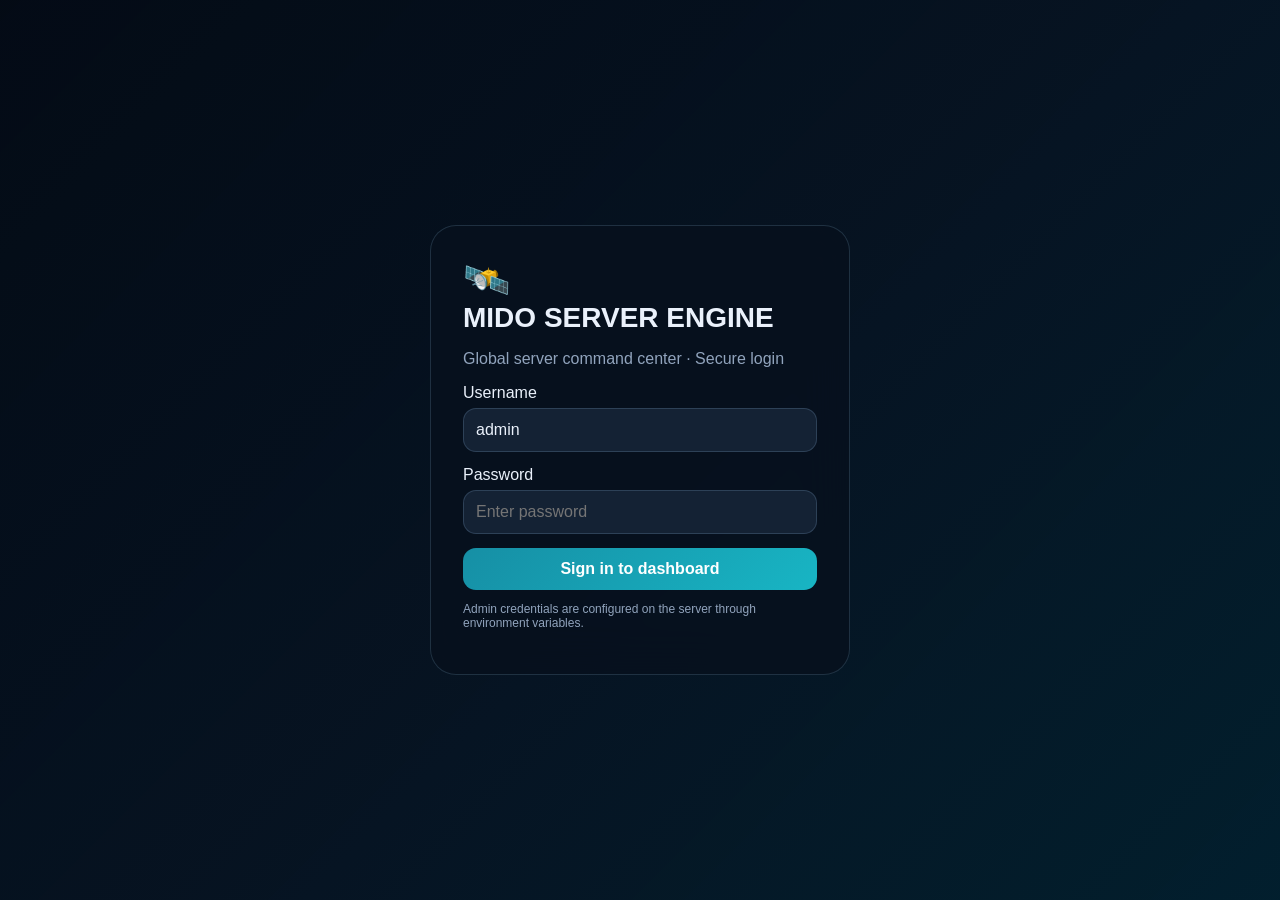
<file: static/index.html>
<!doctype html>
<html lang="en"><head><meta charset="utf-8"><meta name="viewport" content="width=device-width,initial-scale=1"><title>MIDO SERVER ENGINE</title>
<style>
:root{--ink:#17233a;--muted:#65738a;--blue:#5c8df5;--pink:#e18dc2;--glass:rgba(255,255,255,.62);--stroke:rgba(255,255,255,.7);--shadow:0 18px 45px rgba(57,70,120,.13);}
*{box-sizing:border-box}body{margin:0;color:var(--ink);font-family:Inter,Segoe UI,Arial,sans-serif;background:#d7dff4 url('https://images.unsplash.com/photo-1518770660439-4636190af475?auto=format&fit=crop&w=2000&q=85') center/cover fixed;min-height:100vh}body:before{content:'';position:fixed;inset:0;background:linear-gradient(135deg,rgba(255,214,192,.83),rgba(179,196,255,.84),rgba(255,222,236,.72));z-index:-1}.glass{background:var(--glass);border:1px solid var(--stroke);backdrop-filter:blur(24px);box-shadow:var(--shadow);border-radius:24px}.login{min-height:100vh;display:grid;place-items:center;padding:22px}.login-card{width:min(420px,96vw);padding:32px;background:rgba(255,255,255,.73);border:1px solid white;border-radius:26px;backdrop-filter:blur(24px)}.login-card h1{margin:0 0 5px;font-size:28px}.login-card p{color:var(--muted)}input,select,button{font:inherit;border-radius:13px;border:1px solid rgba(110,130,170,.25);padding:12px;background:rgba(255,255,255,.78);color:var(--ink)}input,select{width:100%;margin:6px 0 14px}button{cursor:pointer;transition:.2s;background:linear-gradient(135deg,rgba(112,145,255,.22),rgba(229,157,213,.24));font-weight:650}button:hover{transform:translateY(-2px);box-shadow:0 8px 18px rgba(80,110,180,.15)}.primary{background:linear-gradient(135deg,#7699ff,#9d8ee7);color:white;border:none}.layout{display:none;max-width:1560px;margin:auto;padding:20px;gap:18px}.sidebar{width:88px;padding:14px 10px;display:flex;flex-direction:column;align-items:center;gap:12px;position:sticky;top:18px;height:calc(100vh - 36px)}.brand{font-weight:900;font-size:12px;letter-spacing:1px;margin:4px 0 16px}.navbtn{width:62px;height:58px;border-radius:18px;font-size:21px;display:grid;place-items:center;padding:0}.navbtn.active{background:linear-gradient(140deg,#7b8eff,#aa89e5);color:#fff}.main{flex:1;min-width:0}.topbar{display:flex;gap:12px;align-items:center;padding:10px 4px 18px}.search{flex:1;max-width:520px;margin:0}.top-actions{display:flex;gap:10px}.iconbtn{width:48px;height:48px;border-radius:50%;font-size:20px}.heading{padding:4px 8px 14px}.heading h1{font-size:clamp(24px,3vw,34px);margin:0 0 4px}.heading p{color:var(--muted);margin:0}.grid{display:grid;grid-template-columns:1.5fr .9fr .9fr;gap:14px}.panel{padding:16px;min-width:0}.panel h3{margin:0 0 12px;font-size:16px}.panel small,.muted{color:var(--muted)}.chartpanel{grid-column:span 1}.chartpanel.wide{grid-column:span 2}.canvas{width:100%;height:200px;display:block}.metric{font-size:28px;font-weight:800}.gauge{height:10px;background:rgba(120,140,190,.18);border-radius:20px;overflow:hidden;margin:10px 0}.gauge span{height:100%;display:block;background:linear-gradient(90deg,#72a9fb,#eaa1d2);border-radius:20px}.metric-row{display:flex;justify-content:space-between;margin:10px 0;font-size:13px}.servers{max-height:300px;overflow:auto}.server-row{display:grid;grid-template-columns:12px 1.2fr .9fr .6fr;align-items:center;gap:8px;padding:10px 4px;border-bottom:1px solid rgba(100,120,160,.14);font-size:12px}.dot{width:10px;height:10px;border-radius:50%;background:#7ec89c}.dot.offline{background:#ed8a99}.dot.maintenance{background:#e9b970}.dot.unknown{background:#aaa}.logs{max-height:260px;overflow:auto;font-size:12px}.logrow{padding:7px 0;border-bottom:1px solid rgba(100,120,160,.12)}.heatmap{display:grid;grid-template-columns:repeat(12,1fr);gap:3px;margin-top:12px}.heat{height:13px;border-radius:3px;background:rgba(92,141,245,.18)}.heat:nth-child(5n){background:rgba(225,141,194,.45)}.heat:nth-child(7n){background:rgba(88,171,185,.4)}.actiongrid{display:grid;grid-template-columns:repeat(4,1fr);gap:12px;margin:14px 0}.action{min-height:118px;padding:14px;display:flex;flex-direction:column;justify-content:center;align-items:center;text-align:center;gap:8px;color:#1d2941;overflow:hidden;position:relative;background-size:cover;background-position:center}.action:before{content:'';position:absolute;inset:0;background:linear-gradient(135deg,rgba(255,255,255,.78),rgba(255,255,255,.55));z-index:0}.action>*{position:relative;z-index:1}.action .ico{font-size:24px}.action span{font-weight:700}.action small{font-size:11px;color:#5f6d83}.action.a1{background-image:url('https://images.unsplash.com/photo-1518770660439-4636190af475?auto=format&fit=crop&w=500&q=75')}.action.a2{background-image:url('https://images.unsplash.com/photo-1558494949-ef010cbdcc31?auto=format&fit=crop&w=500&q=75')}.action.a3{background-image:url('https://images.unsplash.com/photo-1550745165-9bc0b252726f?auto=format&fit=crop&w=500&q=75')}.action.a4{background-image:url('https://images.unsplash.com/photo-1519389950473-47ba0277781c?auto=format&fit=crop&w=500&q=75')}.action.a5{background-image:url('https://images.unsplash.com/photo-1558494949-ef010cbdcc31?auto=format&fit=crop&w=500&q=75')}.action.a6{background-image:url('https://images.unsplash.com/photo-1550751827-4bd374c3f58b?auto=format&fit=crop&w=500&q=75')}.action.a7{background-image:url('https://images.unsplash.com/photo-1516321318423-f06f85e504b3?auto=format&fit=crop&w=500&q=75')}.action.a8{background-image:url('https://images.unsplash.com/photo-1518770660439-4636190af475?auto=format&fit=crop&w=500&q=75')}.page{display:none}.page.active{display:block}.toolbar{display:flex;flex-wrap:wrap;gap:10px;margin:10px 0}.tablewrap{overflow:auto}.table{width:100%;border-collapse:collapse;font-size:13px}.table td,.table th{text-align:left;padding:12px;border-bottom:1px solid rgba(90,120,160,.15)}.tag{border-radius:99px;padding:4px 8px;background:rgba(120,160,245,.18);font-size:11px}.danger{color:#b5425b}.notice{padding:12px;margin:8px 0;border-radius:14px;background:rgba(255,255,255,.6)}.notice.warning{border-left:4px solid #dfa952}.notice.critical{border-left:4px solid #de7287}.notice.info{border-left:4px solid #72a9fb}.toast{position:fixed;bottom:20px;right:20px;padding:14px 20px;background:#263451;color:white;border-radius:14px;display:none;z-index:9}.two{display:grid;grid-template-columns:1fr 1fr;gap:14px}.formgrid{display:grid;grid-template-columns:repeat(2,1fr);gap:12px}.plugin{display:flex;justify-content:space-between;gap:12px;align-items:center;padding:12px 0;border-bottom:1px solid rgba(90,120,160,.15)}.role{font-size:11px;text-transform:uppercase;letter-spacing:.5px}.headerbuttons{display:flex;gap:8px;flex-wrap:wrap}.mobilelabel{display:none}
@media(max-width:1100px){.grid{grid-template-columns:1fr 1fr}.chartpanel.wide{grid-column:span 2}.actiongrid{grid-template-columns:repeat(2,1fr)}}@media(max-width:650px){.layout{padding:8px;gap:8px}.sidebar{width:58px;padding:8px 4px;height:calc(100vh - 16px);top:8px}.navbtn{width:46px;height:48px;font-size:18px}.brand{font-size:9px}.grid{grid-template-columns:1fr}.chartpanel.wide,.chartpanel{grid-column:span 1}.topbar{padding-bottom:8px}.search{max-width:none}.heading{padding-top:0}.actiongrid{grid-template-columns:repeat(2,1fr)}.two,.formgrid{grid-template-columns:1fr}.panel{padding:13px}.server-row{grid-template-columns:12px 1fr .7fr}.server-row .region{display:none}}

/* MIDO ARENA dark esports skin */
:root{--ink:#eaf1fb;--muted:#91a4bd;--glass:rgba(17,27,43,.76);--stroke:rgba(130,160,194,.18);--shadow:0 20px 50px rgba(0,0,0,.28);--blue:#28b8c6}
body{background:#08111e url('https://images.unsplash.com/photo-1519681393784-d120267933ba?auto=format&fit=crop&w=2000&q=85') center/cover fixed;color:var(--ink)}
body:before{background:linear-gradient(135deg,rgba(3,10,20,.84),rgba(6,20,35,.74),rgba(0,39,54,.66))}
.glass{background:var(--glass);border-color:var(--stroke);box-shadow:0 18px 46px rgba(0,0,0,.3)}
.login-card{background:rgba(8,17,30,.86);border-color:rgba(130,180,210,.2);color:var(--ink)}
input,select,button{background:rgba(23,37,56,.9);color:var(--ink);border-color:rgba(120,155,190,.25)}
.primary,.navbtn.active{background:linear-gradient(135deg,#168fa5,#18b5c4);color:#fff}
.navbtn{color:#a8b8cc}.navbtn:hover{background:rgba(31,180,193,.18)}
.action:before{background:linear-gradient(145deg,rgba(8,17,30,.5),rgba(10,20,35,.82))}.action{color:#f2f8ff;border:1px solid rgba(120,160,190,.18)}.action small{color:#a8bfd8}
.server-row,.table td,.table th,.logrow,.plugin{border-color:rgba(125,160,190,.16)}.tag{background:rgba(32,172,190,.15);color:#b5f0f2}.notice{background:rgba(14,28,43,.78);color:var(--ink)}.toast{background:#11283c;border:1px solid rgba(50,190,200,.35)}
.arena-hero{min-height:200px;border-radius:22px;padding:22px;display:flex;flex-direction:column;justify-content:flex-end;background-size:cover;background-position:center;position:relative;overflow:hidden;border:1px solid rgba(130,170,200,.18)}.arena-hero:before{content:'';position:absolute;inset:0;background:linear-gradient(90deg,rgba(5,13,25,.92),rgba(5,13,25,.3)),linear-gradient(0deg,rgba(5,13,25,.75),transparent)}.arena-hero>*{position:relative}.arena-hero h2{font-size:clamp(24px,4vw,38px);margin:0 0 8px}.hero-match{background-image:url('https://images.unsplash.com/photo-1522778119026-d647f0596c20?auto=format&fit=crop&w=1400&q=85')}.hero-tourney{background-image:url('https://images.unsplash.com/photo-1508098682722-e99c43a406b2?auto=format&fit=crop&w=1400&q=85')}.hero-store{background-image:url('https://images.unsplash.com/photo-1511512578047-dfb367046420?auto=format&fit=crop&w=1200&q=85')}.arena-grid{display:grid;grid-template-columns:repeat(3,1fr);gap:13px;margin:14px 0}.arena-card{padding:15px;border-radius:18px;min-height:120px;background-size:cover;background-position:center;position:relative;overflow:hidden;border:1px solid rgba(140,175,210,.18)}.arena-card:before{content:'';position:absolute;inset:0;background:linear-gradient(135deg,rgba(7,16,29,.9),rgba(8,20,34,.64))}.arena-card>*{position:relative}.arena-card h3{margin:0 0 6px}.arena-card p{color:#a9bfd6;font-size:13px}.server-card{display:flex;align-items:center;justify-content:space-between;gap:12px;padding:13px;margin:9px 0;border-radius:16px;background:rgba(20,33,49,.82);border:1px solid rgba(120,160,190,.14)}.region-icon{width:44px;height:44px;border-radius:14px;display:grid;place-items:center;background:rgba(22,180,195,.12);font-size:22px}.balance{font-size:28px;font-weight:900;color:#58d6d1}.store-item{background:rgba(18,31,48,.9);border:1px solid rgba(120,160,190,.16);padding:15px;border-radius:18px}.store-item .item-icon{font-size:32px}.room-card,.tournament-card{padding:15px;border-radius:16px;background:rgba(19,33,51,.86);border:1px solid rgba(130,160,195,.15);margin:9px 0}.pill{display:inline-block;padding:5px 10px;border-radius:30px;background:rgba(30,180,195,.13);color:#75e0df;font-size:12px}.profile-banner{display:flex;gap:14px;align-items:center;padding:20px;background:linear-gradient(110deg,rgba(17,39,59,.94),rgba(13,28,43,.8));border-radius:20px}.avatar{width:66px;height:66px;border-radius:22px;background:linear-gradient(135deg,#15a9bb,#1b4e7a);display:grid;place-items:center;font-size:28px}
@media(max-width:800px){.arena-grid{grid-template-columns:1fr 1fr}.arena-hero{min-height:175px;padding:16px}.sidebar{overflow-y:auto}.server-card{font-size:13px}}
@media(max-width:520px){.arena-grid{grid-template-columns:1fr}.arena-card{min-height:105px}.formgrid{grid-template-columns:1fr}}

@media(max-width:650px){.layout{display:none!important;flex-direction:column;padding:8px 8px 78px}.layout[style*="display: flex"]{display:flex!important}.sidebar{position:fixed!important;left:7px;right:7px;bottom:7px;top:auto!important;width:auto!important;height:64px!important;z-index:20;flex-direction:row!important;overflow-x:auto;overflow-y:hidden;justify-content:flex-start;gap:5px;padding:7px!important;border-radius:18px;background:rgba(8,18,30,.95)!important}.sidebar .brand,.sidebar button[title="Logout"]{display:none!important}.sidebar .navbtn{flex:0 0 43px;width:43px!important;height:46px!important;border-radius:14px!important}.main{width:100%;padding-bottom:4px}.topbar{position:sticky;top:0;background:rgba(7,15,25,.45);backdrop-filter:blur(12px);z-index:5;border-radius:12px}.heading h1{color:#f0f7ff}.panel h3{color:#eaf3ff}.arena-hero{border-radius:18px}}
</style></head><body>
<section id="login" class="login"><div class="login-card"><div style="font-size:38px">🛰️</div><h1>MIDO SERVER ENGINE</h1><p>Global server command center · Secure login</p><label>Username</label><input id="loginuser" value="admin" autocomplete="username"><label>Password</label><input id="loginpass" type="password" autocomplete="current-password" placeholder="Enter password"><button class="primary" style="width:100%" onclick="login()">Sign in to dashboard</button><p class="muted" style="font-size:12px">Admin credentials are configured on the server through environment variables.</p></div></section>
<div id="app" class="layout"><aside class="sidebar glass"><div class="brand">MIDO<br>ENGINE</div><button class="navbtn" title="Dashboard" onclick="showPage('dashboard',this)">⌂</button><button class="navbtn" title="Servers" onclick="showPage('servers',this)">▤</button><button class="navbtn" title="Plugins" onclick="showPage('plugins',this)">▦</button><button class="navbtn" title="Users" onclick="showPage('users',this)">♙</button><button class="navbtn" title="Notifications" onclick="showPage('notices',this)">♧</button><button class="navbtn" title="Security" onclick="showPage('security',this)">🛡</button><button class="navbtn" title="Backups" onclick="showPage('backups',this)">▧</button><button class="navbtn" title="Logs" onclick="showPage('logs',this)">⚙</button><button class="navbtn active" title="Arena Home" onclick="showPage('arena',this)">🎮</button><button class="navbtn" title="Match Rooms" onclick="showPage('rooms',this)">⚔️</button><button class="navbtn" title="Tournaments" onclick="showPage('tournaments',this)">🏆</button><button class="navbtn" title="Store" onclick="showPage('store',this)">🛒</button><button class="navbtn" title="Profile" onclick="showPage('profile',this)">👤</button><button class="navbtn" style="margin-top:auto" title="Logout" onclick="logout()">⇥</button></aside>
<main class="main"><div class="topbar"><input class="search" id="globalsearch" placeholder="Search all server data…" oninput="searchAll(this.value)"><div class="top-actions"><button class="iconbtn" onclick="showPage('notices')" title="Notifications">🔔</button><button class="iconbtn" title="Profile" onclick="showPage('users')">👤</button></div></div>
<div class="page" id="page-dashboard"><header class="heading"><h1>Global Server Command Center</h1><p>Live diagnostics, network integrity, server status and plugin control</p></header>
<div class="grid">
<section class="panel glass chartpanel wide"><h3>Ping Latency & Status History</h3><canvas id="pingchart" class="canvas"></canvas><small id="pingcaption">Real samples from monitored endpoints</small></section>
<section class="panel glass"><h3>System Health</h3><div class="metric" id="health">—</div><small>Endpoint health ratio</small><div class="metric-row"><span>CPU Usage</span><b id="cpu">—</b></div><div class="gauge"><span id="cpuBar" style="width:0"></span></div><div class="metric-row"><span>RAM Usage</span><b id="ram">—</b></div><div class="gauge"><span id="ramBar" style="width:0"></span></div><div class="metric-row"><span>Disk</span><b id="disk">—</b></div><div class="gauge"><span id="diskBar" style="width:0"></span></div></section>
<section class="panel glass"><h3>Player / Capacity Analytics</h3><div class="metric" id="capacity">—</div><small>Server capacity totals</small><div class="metric-row"><span>Online Nodes</span><b id="online">—</b></div><div class="metric-row"><span>Offline Nodes</span><b id="offline">—</b></div><div class="metric-row"><span>Maintenance</span><b id="maintenance">—</b></div><canvas id="statuschart" class="canvas" style="height:140px"></canvas></section>
<section class="panel glass"><h3>Active Server Nodes</h3><div class="servers" id="serverlist"></div></section>
<section class="panel glass"><h3>Weekly Traffic Heatmap</h3><small>Illustrative activity pattern until traffic telemetry is connected</small><div class="heatmap" id="heatmap"></div><div style="display:flex;justify-content:space-between;font-size:10px;color:var(--muted);margin-top:8px"><span>00h</span><span>06h</span><span>12h</span><span>18h</span><span>23h</span></div></section>
<section class="panel glass"><h3>Error Logs · Live Feed</h3><div class="logs" id="logfeed"></div></section></div>
<div class="actiongrid"><button class="action glass a1" onclick="restartInfo()"><div class="ico">⏻</div><span>Restart Server</span><small>Service restart controls</small></button><button class="action glass a2" onclick="pingAll()"><div class="ico">〰</div><span>Ping Test</span><small>Check monitored URLs</small></button><button class="action glass a3" onclick="showPage('logs')"><div class="ico">▣</div><span>Error Logs</span><small>Review activity</small></button><button class="action glass a4" onclick="showPage('plugins')"><div class="ico">🧩</div><span>Add-ons & Plugins</span><small>Manage modules</small></button><button class="action glass a5" onclick="backupDownload()"><div class="ico">▤</div><span>Database Manager</span><small>Export / restore</small></button><button class="action glass a6" onclick="showPage('users')"><div class="ico">🛡</div><span>User Permissions</span><small>Manage access roles</small></button><button class="action glass a7" onclick="backupDownload()"><div class="ico">◷</div><span>Automated Backups</span><small>Export snapshot</small></button><button class="action glass a8" onclick="showPage('security')"><div class="ico">⚒</div><span>Performance & Security</span><small>Health and audit</small></button></div></div>
<section class="page" id="page-servers"><header class="heading"><h1>Server Nodes</h1><p>Manage your remote endpoints and monitoring regions</p></header><div class="panel glass"><div class="toolbar"><button onclick="pingAll()">📡 Check all now</button><button class="primary" onclick="toggleAddServer()">＋ Add server</button></div><div id="addserver" style="display:none"><div class="formgrid"><input id="newname" placeholder="Server name"><input id="newregion" placeholder="Region / location"><input id="newcapacity" type="number" value="100" placeholder="Capacity"><input id="newurl" placeholder="Monitor URL (https://...) optional"></div><button class="primary" onclick="addServer()">Create node</button></div><div class="tablewrap"><table class="table"><thead><tr><th>Server</th><th>Region</th><th>Status</th><th>Capacity</th><th>Latency</th><th>Last check</th><th>Actions</th></tr></thead><tbody id="servertable"></tbody></table></div></div></section>
<section class="page" id="page-plugins"><header class="heading"><h1>Plugin Marketplace</h1><p>Built-in add-ons and toggles · admin-only switches</p></header><div class="panel glass"><div id="pluginlist"></div><div class="notice info">Marketplace currently lists built-in server features. Third-party plugins require code review and deployment before they can be installed.</div></div></section>
<section class="page" id="page-users"><header class="heading"><h1>User Management</h1><p>Accounts, roles and permission control</p></header><div class="panel glass"><div class="toolbar"><button class="primary" onclick="toggleAddUser()">＋ Create user</button></div><div id="adduser" style="display:none"><div class="formgrid"><input id="newusername" placeholder="Username"><input id="newpassword" type="password" placeholder="Password (8+ chars)"><select id="newrole"><option value="viewer">Viewer</option><option value="operator">Operator</option><option value="admin">Admin</option></select></div><button class="primary" onclick="createUser()">Add account</button></div><div id="userlist" class="tablewrap"></div></div></section>
<section class="page" id="page-notices"><header class="heading"><h1>Notification Center</h1><p>Server health changes and system alerts</p></header><div class="panel glass" id="noticelist"></div></section>
<section class="page" id="page-security"><header class="heading"><h1>Security & Health</h1><p>Login audit trail, host measurements and service checks</p></header><div class="two"><div class="panel glass"><h3>System Measurements</h3><div id="securitymetrics"></div></div><div class="panel glass"><h3>Security events</h3><div id="securitylogs" class="logs"></div></div></div><div class="panel glass" style="margin-top:14px"><h3>Deployment security checklist</h3><div class="notice warning">Change the default admin password and set a unique MIDO_SECRET_KEY in Render environment settings. Keep backup exports private.</div><p>Authentication uses signed session tokens; roles: admin, operator, viewer. Login failures are recorded in the event log.</p></div></section>
<section class="page" id="page-backups"><header class="heading"><h1>Backup & Restore</h1><p>Database snapshots and recovery tools</p></header><div class="panel glass"><div class="toolbar"><button class="primary" onclick="backupDownload()">⬇ Download JSON backup</button><button onclick="document.getElementById('restorefile').click()">↥ Restore from file</button><input type="file" id="restorefile" hidden accept=".json,application/json" onchange="restoreFile(this)"></div><div class="notice warning">Restore replaces the database tables with the uploaded snapshot. Make a backup first.</div></div></section>
<section class="page" id="page-logs"><header class="heading"><h1>Activity & Error Logs</h1><p>Admin actions, monitor checks and failed login attempts</p></header><div class="panel glass"><div class="toolbar"><button onclick="loadLogs()">↻ Refresh logs</button></div><div class="logs" id="alllogs"></div></div></section>

<section class="page active" id="page-arena"><header class="heading"><h1>MIDO ARENA</h1><p>Global gaming network · Match up, find a region and compete</p></header>
<div class="arena-hero hero-match"><span class="pill">NETWORK READY</span><h2>Find your next match</h2><p>Choose a region, create a lobby, or browse open rooms. Game-client matchmaking is not connected yet.</p><div class="toolbar"><button class="primary" onclick="arenaQuickMatch()">⚡ Quick Match</button><button onclick="openRoomForm()">＋ Create Match</button><button onclick="showPage('rooms')">Browse Rooms</button></div></div>
<div class="arena-grid"><div class="arena-card" style="background-image:url('https://images.unsplash.com/photo-1558494949-ef010cbdcc31?auto=format&fit=crop&w=800&q=75')"><h3>🌐 Server Regions</h3><p id="arenaRegionSummary">Discover online regions and latency.</p><button onclick="showPage('servers')">Server Browser</button></div><div class="arena-card" style="background-image:url('https://images.unsplash.com/photo-1508098682722-e99c43a406b2?auto=format&fit=crop&w=800&q=75')"><h3>🏆 Tournaments</h3><p>Community competitions and open registrations.</p><button onclick="showPage('tournaments')">Explore cups</button></div><div class="arena-card" style="background-image:url('https://images.unsplash.com/photo-1511512578047-dfb367046420?auto=format&fit=crop&w=800&q=75')"><h3>🛒 Arena Store</h3><p>Demo coin cosmetics and boosts.</p><button onclick="showPage('store')">Open store</button></div></div>
<div class="two"><div class="panel glass"><h3>Suggested Online Server</h3><div id="arenaConnected">No online server available</div><div class="toolbar"><button onclick="showPage('servers')">Select from Server Browser</button></div></div><div class="panel glass"><h3>My Arena Wallet</h3><div class="balance" id="arenaCoinCount">— coins</div><small>Demo wallet credits · no cash value</small><button onclick="showPage('profile')">View profile</button></div></div></section>
<section class="page" id="page-rooms"><header class="heading"><h1>Match Rooms</h1><p>Open lobbies, quick match rooms and private match setup</p></header><div class="panel glass"><div class="toolbar"><button class="primary" onclick="arenaQuickMatch()">⚡ Quick Match</button><button onclick="openRoomForm()">＋ Create Room</button></div><div id="roomform" class="formgrid" style="display:none"><input id="roomtitle" placeholder="Room title"><select id="roommode"><option>Friendly</option><option>Ranked (demo)</option><option>Practice</option></select><input id="roomregion" placeholder="Region (e.g. EU West)" value="Global"><button class="primary" onclick="createArenaRoom()">Create room</button></div><div id="roomlist"></div></div></section>
<section class="page" id="page-tournaments"><header class="heading"><h1>Season Cups</h1><p>Register for community tournaments · Player counts are live from this app database</p></header><div class="arena-hero hero-tourney"><span class="pill">COMMUNITY EVENTS</span><h2>Season Cup Live</h2><p>Join tournaments from this app. Actual match results require connected game integration.</p></div><div id="tournamentlist" class="panel glass" style="margin-top:14px"></div></section>
<section class="page" id="page-store"><header class="heading"><h1>Arena Store</h1><p>Demo items, profile cosmetics and coin balance</p></header><div class="arena-hero hero-store"><span class="pill">DEMO CREDITS</span><h2>Customize your Arena</h2><p>Demo coin purchases are stored in your account. No payment is charged.</p><div class="balance" id="storeCoinCount">— coins</div></div><div class="arena-grid" id="storeitems"></div><div class="panel glass"><h3>Recent demo purchases</h3><div id="storeorders"></div></div></section>
<section class="page" id="page-profile"><header class="heading"><h1>Player Profile</h1><p>Account identity, role and wallet</p></header><div id="profilecontent" class="panel glass"></div></section>
</main></div><div id="toast" class="toast"></div>
<script>
let token=localStorage.getItem('mido_token')||'',me=null,servers=[],metrics=null,allLogs=[],notices=[];function authHeaders(){return {'Content-Type':'application/json','Authorization':'Bearer '+token}}
async function api(path,opts={}){let r=await fetch('/api'+path,{...opts,headers:{...authHeaders(),...(opts.headers||{})}});let data=await r.json().catch(()=>({}));if(r.status===401&&path!='/login'){logout(false);throw Error('Session expired')}if(!r.ok)throw Error(data.detail||'Request failed');return data}
function toast(msg){let t=document.getElementById('toast');t.textContent=msg;t.style.display='block';setTimeout(()=>t.style.display='none',3200)}
async function login(){try{let r=await fetch('/api/login',{method:'POST',headers:{'Content-Type':'application/json'},body:JSON.stringify({username:loginuser.value,password:loginpass.value})});let d=await r.json();if(!r.ok)throw Error(d.detail||'Login failed');token=d.token;me=d.user;localStorage.setItem('mido_token',token);openApp()}catch(e){toast(e.message)}}
function logout(show=true){token='';localStorage.removeItem('mido_token');app.style.display='none';loginbox.style.display='grid';if(show)toast('Signed out')}
const loginbox=document.getElementById('login');
async function openApp(){try{me=await api('/me');loginbox.style.display='none';app.style.display='flex';await refreshAll();setInterval(()=>{refreshAll().catch(()=>{});},30000);setInterval(()=>pingAll(false).catch(()=>{}),60000)}catch(e){loginbox.style.display='grid';app.style.display='none';}}
function showPage(name,btn){document.querySelectorAll('.page').forEach(p=>p.classList.remove('active'));document.getElementById('page-'+name).classList.add('active');document.querySelectorAll('.navbtn').forEach(b=>b.classList.remove('active'));if(btn)btn.classList.add('active');if(name==='servers')loadServers();if(name==='plugins')loadPlugins();if(name==='users')loadUsers();if(name==='notices')loadNotices();if(name==='logs')loadLogs();if(name==='security')loadSecurity();if(name==='arena')loadArenaOverview();if(name==='rooms')loadArenaRooms();if(name==='tournaments')loadArenaTournaments();if(name==='store')loadArenaStore();if(name==='profile')loadArenaProfile()}
async function refreshAll(){await Promise.all([loadServers(),loadMetrics(),loadLogs(),loadNotices()]);}
async function loadServers(){try{let d=await api('/servers');servers=d.servers;renderServers();}catch(e){}}
function renderServers(){serverlist.innerHTML=servers.map(s=>`<div class="server-row"><i class="dot ${s.status}"></i><div><b>${esc(s.name)}</b><div class="muted">${esc(s.region)}</div></div><div>${s.last_ping_ms==null?'—':s.last_ping_ms+' ms'}</div><b>${s.status}</b></div>`).join('');servertable.innerHTML=servers.map(s=>`<tr><td><b>${esc(s.name)}</b><br><small>${esc(s.id)}</small></td><td>${esc(s.region)}</td><td><span class="tag">${s.status}</span></td><td>${s.capacity}</td><td>${s.last_ping_ms==null?'—':s.last_ping_ms+' ms'}</td><td>${s.last_checked?new Date(s.last_checked*1000).toLocaleString():'Never'}</td><td><div class="headerbuttons"><button onclick="checkOne('${s.id}')">Ping</button><button onclick="setStatus('${s.id}','maintenance')">Maint.</button><button class="danger" onclick="deleteServer('${s.id}')">Delete</button></div></td></tr>`).join('')}
async function loadMetrics(){try{metrics=await api('/metrics');let c=metrics.counts||{},online=c.online||0,offline=c.offline||0,maint=c.maintenance||0;health.textContent=servers.length?Math.round(online/servers.length*100)+'%':'—';cpu.textContent=metrics.cpu_percent==null?'Unavailable':metrics.cpu_percent+'%';ram.textContent=metrics.ram_percent==null?'Unavailable':metrics.ram_percent+'%';disk.textContent=metrics.disk_percent==null?'Unavailable':metrics.disk_percent+'%';cpuBar.style.width=(metrics.cpu_percent||0)+'%';ramBar.style.width=(metrics.ram_percent||0)+'%';diskBar.style.width=(metrics.disk_percent||0)+'%';onlineEl(online);offlineEl(offline);maintenanceEl(maint);capacity.textContent=servers.reduce((n,s)=>n+(s.capacity||0),0).toLocaleString();drawPing(metrics.ping_history||[]);drawStatus(online,offline,maint);securitymetrics.innerHTML=`<div class="metric-row"><span>CPU</span><b>${cpu.textContent}</b></div><div class="gauge"><span style="width:${metrics.cpu_percent||0}%"></span></div><div class="metric-row"><span>RAM</span><b>${ram.textContent}</b></div><div class="gauge"><span style="width:${metrics.ram_percent||0}%"></span></div><div class="metric-row"><span>Disk</span><b>${disk.textContent}</b></div><div class="gauge"><span style="width:${metrics.disk_percent||0}%"></span></div>`}catch(e){}}
function onlineEl(v){online.textContent=v}function offlineEl(v){offline.textContent=v}function maintenanceEl(v){maintenance.textContent=v}
function drawPing(hist){let cv=pingchart,ctx=cv.getContext('2d');cv.width=cv.clientWidth*devicePixelRatio;cv.height=cv.clientHeight*devicePixelRatio;ctx.scale(devicePixelRatio,devicePixelRatio);let w=cv.clientWidth,h=cv.clientHeight;ctx.clearRect(0,0,w,h);for(let i=0;i<5;i++){let y=h*(i+1)/6;ctx.strokeStyle='rgba(80,100,140,.12)';ctx.beginPath();ctx.moveTo(10,y);ctx.lineTo(w-10,y);ctx.stroke()}let vals=hist.slice(-60).map(x=>x.ping_ms).filter(x=>x!=null);if(vals.length<2){ctx.fillStyle='#738097';ctx.font='13px sans-serif';ctx.fillText('No real latency samples yet — configure monitor URLs and run Ping Test.',12,h/2);return}let max=Math.max(...vals,10),min=Math.min(...vals,0);ctx.strokeStyle='#7696f4';ctx.lineWidth=2.5;ctx.beginPath();vals.forEach((v,i)=>{let x=12+i*(w-24)/(vals.length-1),y=h-18-(v-min)/(max-min||1)*(h-42);i?ctx.lineTo(x,y):ctx.moveTo(x,y)});ctx.stroke()}
function drawStatus(o,off,m){let cv=statuschart,ctx=cv.getContext('2d'),w=cv.clientWidth,h=cv.clientHeight;cv.width=w*devicePixelRatio;cv.height=h*devicePixelRatio;ctx.scale(devicePixelRatio,devicePixelRatio);ctx.clearRect(0,0,w,h);let vals=[o,off,m],colors=['#70c7a3','#e68b9f','#e6b66b'],total=Math.max(vals.reduce((a,b)=>a+b,0),1);let angle=-Math.PI/2;vals.forEach((v,i)=>{let end=angle+v/total*Math.PI*2;ctx.beginPath();ctx.arc(w/2,h/2,Math.min(w,h)*.38,angle,end);ctx.strokeStyle=colors[i];ctx.lineWidth=18;ctx.stroke();angle=end});ctx.fillStyle='#26344d';ctx.font='bold 17px sans-serif';ctx.textAlign='center';ctx.fillText(servers.length+' nodes',w/2,h/2+5)}
async function loadLogs(){try{let d=await api('/logs');allLogs=d.logs;let html=allLogs.map(l=>`<div class="logrow"><b class="${l.level==='WARNING'?'danger':''}">[${l.level}]</b> ${esc(l.message)}<br><small>${new Date(l.created_at*1000).toLocaleString()}</small></div>`).join('')||'<small>No activity logs yet.</small>';logfeed.innerHTML=html;alllogs.innerHTML=html;securitylogs.innerHTML=html}catch(e){}}
async function loadNotices(){try{let d=await api('/notices');notices=d.notices;noticelist.innerHTML=notices.map(n=>`<div class="notice ${n.level}"><b>${esc(n.title)}</b><p>${esc(n.message)}</p><small>${new Date(n.created_at*1000).toLocaleString()}</small>${n.read_flag?' · Read':` <button onclick="markRead(${n.id})">Mark read</button>`}</div>`).join('')||'<p>No notifications.</p>'}catch(e){}}
async function markRead(id){try{await api(`/notices/${id}/read`,{method:'POST'});loadNotices()}catch(e){toast(e.message)}}
async function pingAll(show=true){try{let d=await api('/monitor/check-all',{method:'POST'});if(show)toast('Monitoring sweep completed. URL-configured nodes checked; others skipped.');await refreshAll()}catch(e){toast(e.message)}}
async function checkOne(id){try{let d=await api(`/servers/${id}/check`,{method:'POST'});toast(d.checked?`Result: ${d.status} · ${d.ping_ms??'—'} ms`:d.message);await loadServers();await loadMetrics()}catch(e){toast(e.message)}}
function toggleAddServer(){addserver.style.display=addserver.style.display==='none'?'block':'none'}
async function addServer(){try{await api('/servers',{method:'POST',body:JSON.stringify({name:newname.value,region:newregion.value,capacity:Number(newcapacity.value||100),monitor_url:newurl.value})});newname.value=newregion.value=newurl.value='';toast('Server added');toggleAddServer();await loadServers()}catch(e){toast(e.message)}}
async function setStatus(id,status){try{await api(`/servers/${id}`,{method:'PATCH',body:JSON.stringify({status})});toast('Status updated');loadServers()}catch(e){toast(e.message)}}
async function deleteServer(id){if(!confirm('Delete this node?'))return;try{await api(`/servers/${id}`,{method:'DELETE'});toast('Node removed');loadServers()}catch(e){toast(e.message)}}
async function loadPlugins(){try{let d=await api('/plugins');pluginlist.innerHTML=d.plugins.map(p=>`<div class="plugin"><div><b>${esc(p.name)}</b><div class="muted">${esc(p.description)}</div></div><label><input style="width:auto;margin:0" type="checkbox" ${p.enabled?'checked':''} ${me.role!=='admin'?'disabled':''} onchange="pluginToggle('${p.id}',this.checked)"></label></div>`).join('')}catch(e){}}
async function pluginToggle(id,en){try{await api(`/plugins/${id}`,{method:'PATCH',body:JSON.stringify({enabled:en})});toast('Plugin updated')}catch(e){toast(e.message);loadPlugins()}}
function toggleAddUser(){adduser.style.display=adduser.style.display==='none'?'block':'none'}
async function loadUsers(){if(me.role!=='admin'){userlist.innerHTML='<p>Admin role required to manage accounts.</p>';return}try{let d=await api('/users');userlist.innerHTML=`<table class="table"><thead><tr><th>User</th><th>Role</th><th>Enabled</th><th>Actions</th></tr></thead><tbody>${d.users.map(u=>`<tr><td>${esc(u.username)}</td><td><select onchange="changeRole('${u.id}',this.value)"><option ${u.role==='viewer'?'selected':''}>viewer</option><option ${u.role==='operator'?'selected':''}>operator</option><option ${u.role==='admin'?'selected':''}>admin</option></select></td><td>${u.enabled?'Enabled':'Disabled'}</td><td><button onclick="enableUser('${u.id}',${!u.enabled})">${u.enabled?'Disable':'Enable'}</button><button class="danger" onclick="removeUser('${u.id}')">Delete</button></td></tr>`).join('')}</tbody></table>`}catch(e){userlist.innerHTML=e.message}}
async function createUser(){try{await api('/users',{method:'POST',body:JSON.stringify({username:newusername.value,password:newpassword.value,role:newrole.value})});toast('User created');toggleAddUser();loadUsers()}catch(e){toast(e.message)}}
async function changeRole(id,role){try{await api(`/users/${id}`,{method:'PATCH',body:JSON.stringify({role})});toast('Role saved')}catch(e){toast(e.message)}}
async function enableUser(id,enabled){try{await api(`/users/${id}`,{method:'PATCH',body:JSON.stringify({enabled})});loadUsers()}catch(e){toast(e.message)}}
async function removeUser(id){if(!confirm('Delete user account?'))return;try{await api(`/users/${id}`,{method:'DELETE'});loadUsers()}catch(e){toast(e.message)}}
async function backupDownload(){try{let d=await api('/backup');let blob=new Blob([JSON.stringify(d,null,2)],{type:'application/json'}),a=document.createElement('a');a.href=URL.createObjectURL(blob);a.download='mido-server-backup-'+new Date().toISOString().slice(0,10)+'.json';a.click();toast('Backup downloaded')}catch(e){toast(e.message)}}
async function restoreFile(inp){let file=inp.files[0];if(!file)return;if(!confirm('Restore will replace current database contents. Continue?'))return;try{let d=JSON.parse(await file.text());await api('/restore',{method:'POST',body:JSON.stringify(d)});toast('Backup restored successfully');await refreshAll()}catch(e){toast('Restore failed: '+e.message)}inp.value=''}
async function loadSecurity(){await loadLogs()}
function restartInfo(){toast('Render service restarts must be triggered from Render dashboard/API. This button cannot restart the host itself.')}
function searchAll(q){q=q.toLowerCase();document.querySelectorAll('.server-row,.logrow').forEach(el=>el.style.display=el.innerText.toLowerCase().includes(q)?'':'none')}
function esc(s){return String(s??'').replace(/[&<>"']/g,c=>({'&':'&amp;','<':'&lt;','>':'&gt;','"':'&quot;',"'":'&#39;'}[c]))}

async function loadArenaOverview(){try{let d=await api('/arena/overview');arenaCoinCount.textContent=d.profile.coins.toLocaleString()+' coins';let onlineServers=servers.filter(x=>x.status==='online');arenaConnected.innerHTML=onlineServers.length?`<b>${esc(onlineServers[0].name)}</b><br><span class="muted">${esc(onlineServers[0].region)} · ${onlineServers[0].last_ping_ms??'—'} ms</span><p class="muted">Suggested by monitoring status; not a live game connection.</p>`:'No online servers. Configure monitor URLs and run checks.';arenaRegionSummary.textContent=`${onlineServers.length} online server(s) currently in the server list.`;loadArenaRooms()}catch(e){toast(e.message)}}
function openRoomForm(){let f=document.getElementById('roomform');if(f)f.style.display=f.style.display==='none'?'grid':'none'}
async function arenaQuickMatch(){try{let d=await api('/arena/quickmatch',{method:'POST',body:JSON.stringify({})});toast('Lobby created · '+d.room.code+' · '+d.room.region);showPage('rooms');}catch(e){toast(e.message)}}
async function createArenaRoom(){try{let d=await api('/arena/rooms',{method:'POST',body:JSON.stringify({title:roomtitle.value,mode:roommode.value,region:roomregion.value})});toast('Room created · Code '+d.room.code);roomtitle.value='';loadArenaRooms()}catch(e){toast(e.message)}}
async function loadArenaRooms(){try{let d=await api('/arena/rooms');roomlist.innerHTML=d.rooms.map(r=>`<div class="room-card"><div style="display:flex;justify-content:space-between;gap:12px;flex-wrap:wrap"><div><h3>${esc(r.title)}</h3><small>${esc(r.mode)} · ${esc(r.region)} · Host: ${esc(r.creator)}</small></div><span class="pill">${r.status}</span></div><div class="toolbar"><span class="muted">Lobby code: ${esc(r.code)}</span><button onclick="joinArenaRoom('${r.id}')">Request Join</button></div></div>`).join('')||'<div class="notice">No open rooms yet. Create one or use Quick Match.</div>'}catch(e){if(roomlist)roomlist.innerHTML=e.message}}
async function joinArenaRoom(id){try{let d=await api(`/arena/rooms/${id}/join`,{method:'POST'});toast(d.message)}catch(e){toast(e.message)}}
async function loadArenaTournaments(){try{let d=await api('/arena/tournaments');tournamentlist.innerHTML=d.tournaments.map(t=>`<div class="tournament-card"><div class="toolbar" style="justify-content:space-between"><div><h3>${esc(t.title)}</h3><p class="muted">${esc(t.description)} · ${esc(t.region)}</p><span class="pill">${esc(t.status)}</span></div><div><b>${t.players}</b><small> joined</small></div></div><p>Prize: ${esc(t.prize)} · Starts ${new Date(t.starts_at*1000).toLocaleString()}</p><button class="primary" onclick="joinArenaTournament('${t.id}')" ${t.status!=='open'?'disabled':''}>Join Tournament</button></div>`).join('')||'<p>No tournaments available.</p>'}catch(e){toast(e.message)}}
async function joinArenaTournament(id){try{let d=await api(`/arena/tournaments/${id}/join`,{method:'POST'});toast(d.already_joined?'You already joined':'Tournament registration successful');loadArenaTournaments()}catch(e){toast(e.message)}}
async function loadArenaStore(){try{let d=await api('/arena/store');storeCoinCount.textContent=d.coins.toLocaleString()+' demo coins';arenaCoinCount.textContent=d.coins.toLocaleString()+' coins';storeitems.innerHTML=d.items.map(i=>`<div class="store-item"><div class="item-icon">${esc(i.icon)}</div><h3>${esc(i.title)}</h3><p class="muted">${esc(i.description)}</p><div class="toolbar" style="justify-content:space-between"><b>${i.price_coins} coins</b><button onclick="buyArenaItem('${i.id}')">Buy (demo)</button></div></div>`).join('');storeorders.innerHTML=d.orders.map(o=>`<div class="logrow">${esc(o.item_title)} · ${o.price_coins} coins · ${new Date(o.created_at*1000).toLocaleString()}</div>`).join('')||'<small>No demo purchases yet.</small>'}catch(e){toast(e.message)}}
async function buyArenaItem(id){try{let d=await api(`/arena/store/${id}/buy`,{method:'POST'});toast('Purchased using demo coins · balance '+d.coins_remaining);loadArenaStore()}catch(e){toast(e.message)}}
async function loadArenaProfile(){try{let d=await api('/arena/profile');profilecontent.innerHTML=`<div class="profile-banner"><div class="avatar">👤</div><div><h2 style="margin:0">${esc(d.profile.display_name)}</h2><span class="pill">${esc(d.user.role)}</span><p class="muted">Account: ${esc(d.user.username)}</p></div></div><div class="balance" style="margin:18px 0">${d.profile.coins.toLocaleString()} demo coins</div><h3>Purchase history</h3>${d.orders.map(o=>`<div class="logrow">${esc(o.item_title)} · ${o.price_coins} coins · ${new Date(o.created_at*1000).toLocaleString()}</div>`).join('')||'<small>No purchases.</small>'}`}catch(e){toast(e.message)}}

for(let i=0;i<84;i++){let cell=document.createElement('div');cell.className='heat';cell.style.opacity=(.2+(i%9)*.075).toFixed(2);heatmap.appendChild(cell)}
if(token){openApp()}
</script></body></html>
</file>
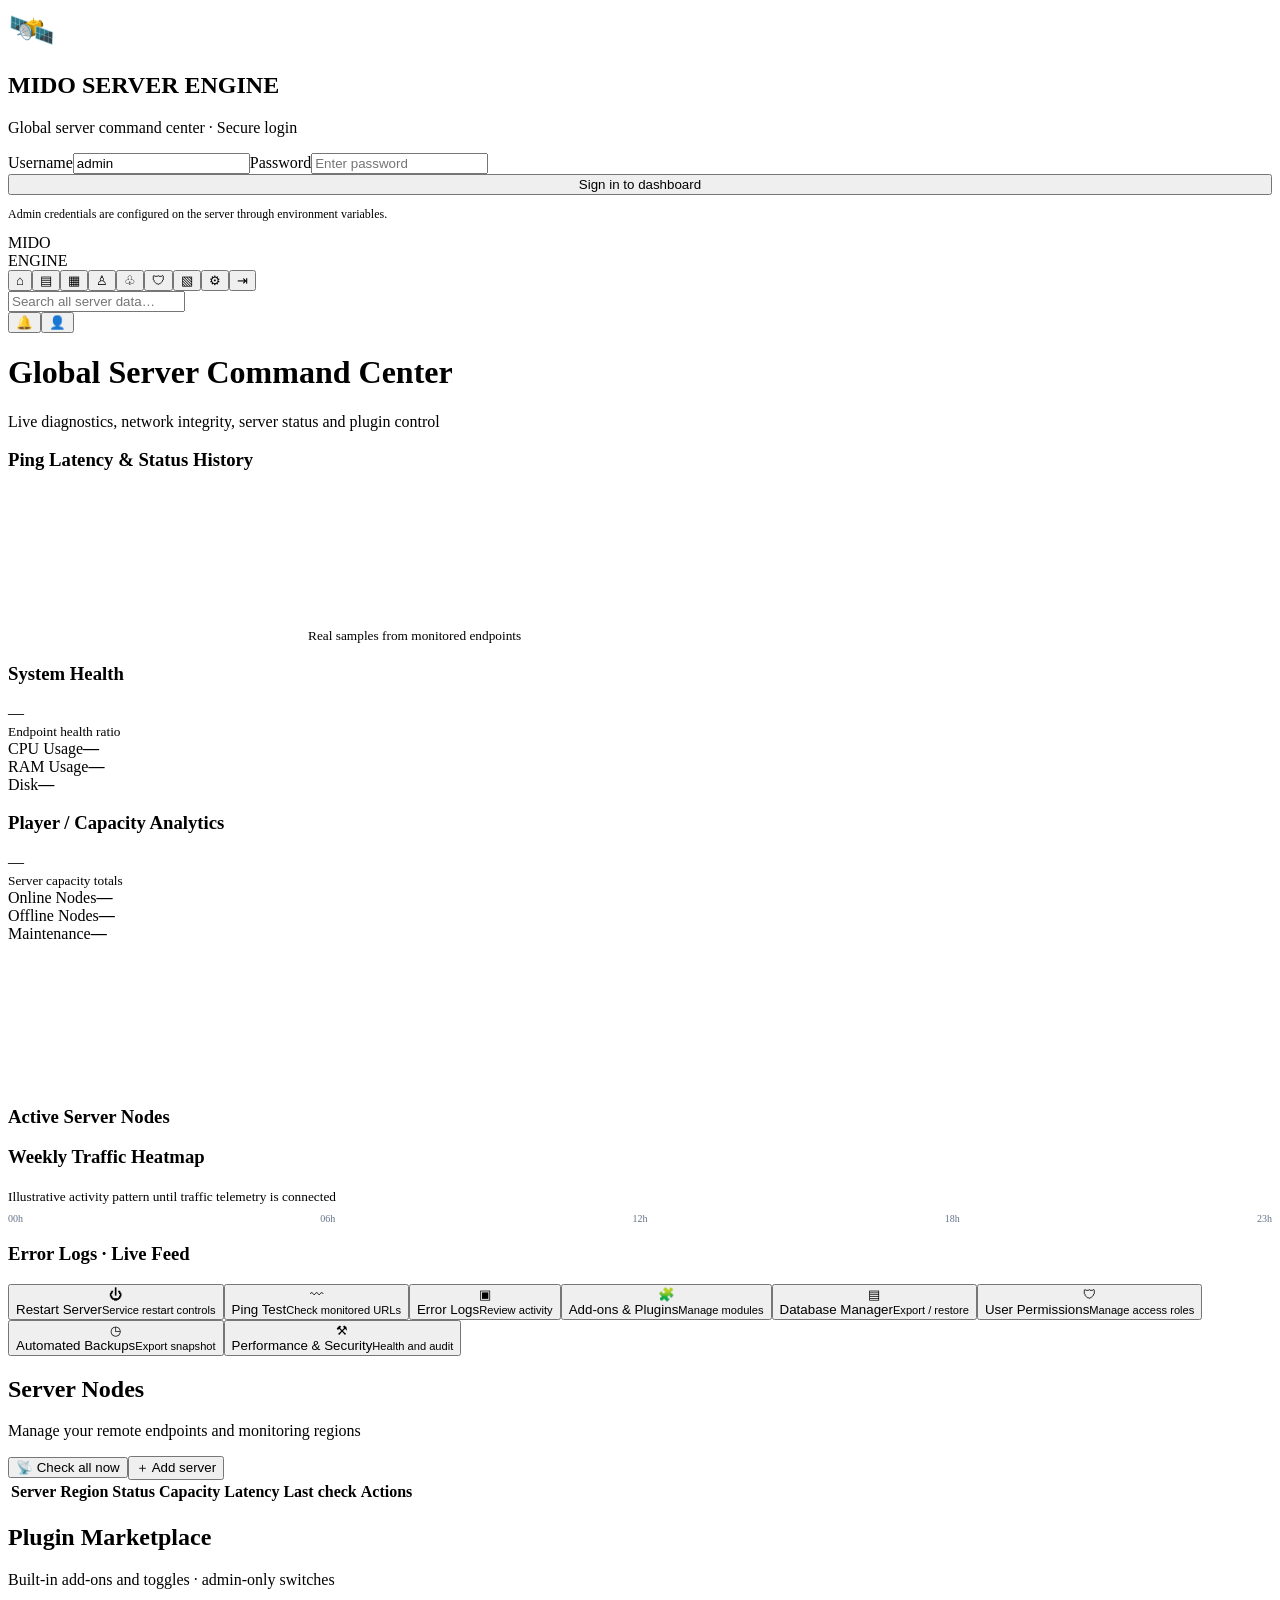
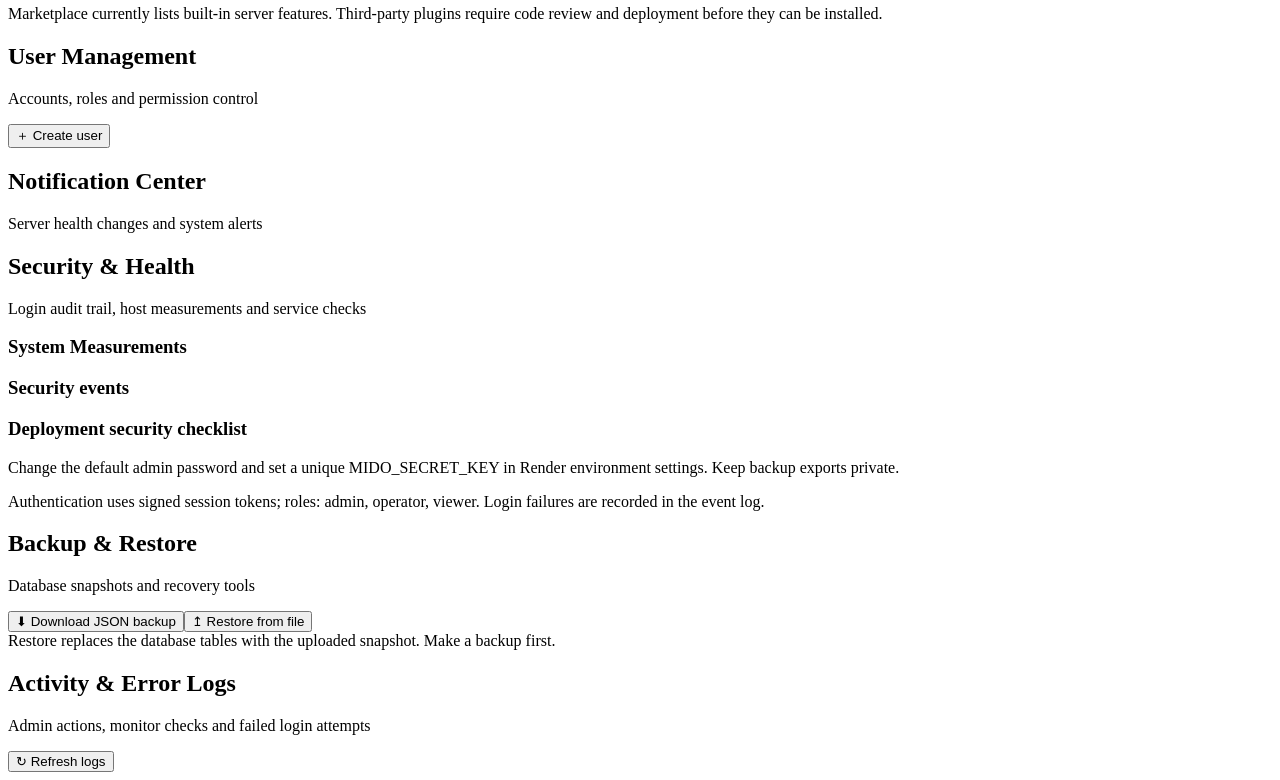
<file: static/index-3.html>
<!doctype html>
<html lang="en"><head><meta charset="utf-8"><meta name="viewport" content="width=device-width,initial-scale=1"><title>MIDO SERVER ENGINE</title>
<style>
:root{--ink:#17233a;--muted:#65738a;--blue:#5c8df5;--pink:#e18dc2;--glass:rgba(255,255,255,.62);--stroke:rgba(255,255,255,.7);--shadow:0 18px 45px rgba(57,70,120,.13}
*{box-sizing:border-box}body{margin:0;color:var(--ink);font-family:Inter,Segoe UI,Arial,sans-serif;background:#d7dff4 url('https://images.unsplash.com/photo-1518770660439-4636190af475?auto=format&fit=crop&w=2000&q=85') center/cover fixed;min-height:100vh}body:before{content:'';position:fixed;inset:0;background:linear-gradient(135deg,rgba(255,214,192,.83),rgba(179,196,255,.84),rgba(255,222,236,.72));z-index:-1}.glass{background:var(--glass);border:1px solid var(--stroke);backdrop-filter:blur(24px);box-shadow:var(--shadow);border-radius:24px}.login{min-height:100vh;display:grid;place-items:center;padding:22px}.login-card{width:min(420px,96vw);padding:32px;background:rgba(255,255,255,.73);border:1px solid white;border-radius:26px;backdrop-filter:blur(24px)}.login-card h1{margin:0 0 5px;font-size:28px}.login-card p{color:var(--muted)}input,select,button{font:inherit;border-radius:13px;border:1px solid rgba(110,130,170,.25);padding:12px;background:rgba(255,255,255,.78);color:var(--ink)}input,select{width:100%;margin:6px 0 14px}button{cursor:pointer;transition:.2s;background:linear-gradient(135deg,rgba(112,145,255,.22),rgba(229,157,213,.24));font-weight:650}button:hover{transform:translateY(-2px);box-shadow:0 8px 18px rgba(80,110,180,.15)}.primary{background:linear-gradient(135deg,#7699ff,#9d8ee7);color:white;border:none}.layout{display:none;max-width:1560px;margin:auto;padding:20px;gap:18px}.sidebar{width:88px;padding:14px 10px;display:flex;flex-direction:column;align-items:center;gap:12px;position:sticky;top:18px;height:calc(100vh - 36px)}.brand{font-weight:900;font-size:12px;letter-spacing:1px;margin:4px 0 16px}.navbtn{width:62px;height:58px;border-radius:18px;font-size:21px;display:grid;place-items:center;padding:0}.navbtn.active{background:linear-gradient(140deg,#7b8eff,#aa89e5);color:#fff}.main{flex:1;min-width:0}.topbar{display:flex;gap:12px;align-items:center;padding:10px 4px 18px}.search{flex:1;max-width:520px;margin:0}.top-actions{display:flex;gap:10px}.iconbtn{width:48px;height:48px;border-radius:50%;font-size:20px}.heading{padding:4px 8px 14px}.heading h1{font-size:clamp(24px,3vw,34px);margin:0 0 4px}.heading p{color:var(--muted);margin:0}.grid{display:grid;grid-template-columns:1.5fr .9fr .9fr;gap:14px}.panel{padding:16px;min-width:0}.panel h3{margin:0 0 12px;font-size:16px}.panel small,.muted{color:var(--muted)}.chartpanel{grid-column:span 1}.chartpanel.wide{grid-column:span 2}.canvas{width:100%;height:200px;display:block}.metric{font-size:28px;font-weight:800}.gauge{height:10px;background:rgba(120,140,190,.18);border-radius:20px;overflow:hidden;margin:10px 0}.gauge span{height:100%;display:block;background:linear-gradient(90deg,#72a9fb,#eaa1d2);border-radius:20px}.metric-row{display:flex;justify-content:space-between;margin:10px 0;font-size:13px}.servers{max-height:300px;overflow:auto}.server-row{display:grid;grid-template-columns:12px 1.2fr .9fr .6fr;align-items:center;gap:8px;padding:10px 4px;border-bottom:1px solid rgba(100,120,160,.14);font-size:12px}.dot{width:10px;height:10px;border-radius:50%;background:#7ec89c}.dot.offline{background:#ed8a99}.dot.maintenance{background:#e9b970}.dot.unknown{background:#aaa}.logs{max-height:260px;overflow:auto;font-size:12px}.logrow{padding:7px 0;border-bottom:1px solid rgba(100,120,160,.12)}.heatmap{display:grid;grid-template-columns:repeat(12,1fr);gap:3px;margin-top:12px}.heat{height:13px;border-radius:3px;background:rgba(92,141,245,.18)}.heat:nth-child(5n){background:rgba(225,141,194,.45)}.heat:nth-child(7n){background:rgba(88,171,185,.4)}.actiongrid{display:grid;grid-template-columns:repeat(4,1fr);gap:12px;margin:14px 0}.action{min-height:118px;padding:14px;display:flex;flex-direction:column;justify-content:center;align-items:center;text-align:center;gap:8px;color:#1d2941;overflow:hidden;position:relative;background-size:cover;background-position:center}.action:before{content:'';position:absolute;inset:0;background:linear-gradient(135deg,rgba(255,255,255,.78),rgba(255,255,255,.55));z-index:0}.action>*{position:relative;z-index:1}.action .ico{font-size:24px}.action span{font-weight:700}.action small{font-size:11px;color:#5f6d83}.action.a1{background-image:url('https://images.unsplash.com/photo-1518770660439-4636190af475?auto=format&fit=crop&w=500&q=75')}.action.a2{background-image:url('https://images.unsplash.com/photo-1558494949-ef010cbdcc31?auto=format&fit=crop&w=500&q=75')}.action.a3{background-image:url('https://images.unsplash.com/photo-1550745165-9bc0b252726f?auto=format&fit=crop&w=500&q=75')}.action.a4{background-image:url('https://images.unsplash.com/photo-1519389950473-47ba0277781c?auto=format&fit=crop&w=500&q=75')}.action.a5{background-image:url('https://images.unsplash.com/photo-1558494949-ef010cbdcc31?auto=format&fit=crop&w=500&q=75')}.action.a6{background-image:url('https://images.unsplash.com/photo-1550751827-4bd374c3f58b?auto=format&fit=crop&w=500&q=75')}.action.a7{background-image:url('https://images.unsplash.com/photo-1516321318423-f06f85e504b3?auto=format&fit=crop&w=500&q=75')}.action.a8{background-image:url('https://images.unsplash.com/photo-1518770660439-4636190af475?auto=format&fit=crop&w=500&q=75')}.page{display:none}.page.active{display:block}.toolbar{display:flex;flex-wrap:wrap;gap:10px;margin:10px 0}.tablewrap{overflow:auto}.table{width:100%;border-collapse:collapse;font-size:13px}.table td,.table th{text-align:left;padding:12px;border-bottom:1px solid rgba(90,120,160,.15)}.tag{border-radius:99px;padding:4px 8px;background:rgba(120,160,245,.18);font-size:11px}.danger{color:#b5425b}.notice{padding:12px;margin:8px 0;border-radius:14px;background:rgba(255,255,255,.6)}.notice.warning{border-left:4px solid #dfa952}.notice.critical{border-left:4px solid #de7287}.notice.info{border-left:4px solid #72a9fb}.toast{position:fixed;bottom:20px;right:20px;padding:14px 20px;background:#263451;color:white;border-radius:14px;display:none;z-index:9}.two{display:grid;grid-template-columns:1fr 1fr;gap:14px}.formgrid{display:grid;grid-template-columns:repeat(2,1fr);gap:12px}.plugin{display:flex;justify-content:space-between;gap:12px;align-items:center;padding:12px 0;border-bottom:1px solid rgba(90,120,160,.15)}.role{font-size:11px;text-transform:uppercase;letter-spacing:.5px}.headerbuttons{display:flex;gap:8px;flex-wrap:wrap}.mobilelabel{display:none}
@media(max-width:1100px){.grid{grid-template-columns:1fr 1fr}.chartpanel.wide{grid-column:span 2}.actiongrid{grid-template-columns:repeat(2,1fr)}}@media(max-width:650px){.layout{padding:8px;gap:8px}.sidebar{width:58px;padding:8px 4px;height:calc(100vh - 16px);top:8px}.navbtn{width:46px;height:48px;font-size:18px}.brand{font-size:9px}.grid{grid-template-columns:1fr}.chartpanel.wide,.chartpanel{grid-column:span 1}.topbar{padding-bottom:8px}.search{max-width:none}.heading{padding-top:0}.actiongrid{grid-template-columns:repeat(2,1fr)}.two,.formgrid{grid-template-columns:1fr}.panel{padding:13px}.server-row{grid-template-columns:12px 1fr .7fr}.server-row .region{display:none}}
</style></head><body>
<section id="login" class="login"><div class="login-card"><div style="font-size:38px">🛰️</div><h1>MIDO SERVER ENGINE</h1><p>Global server command center · Secure login</p><label>Username</label><input id="loginuser" value="admin" autocomplete="username"><label>Password</label><input id="loginpass" type="password" autocomplete="current-password" placeholder="Enter password"><button class="primary" style="width:100%" onclick="login()">Sign in to dashboard</button><p class="muted" style="font-size:12px">Admin credentials are configured on the server through environment variables.</p></div></section>
<div id="app" class="layout"><aside class="sidebar glass"><div class="brand">MIDO<br>ENGINE</div><button class="navbtn active" title="Dashboard" onclick="showPage('dashboard',this)">⌂</button><button class="navbtn" title="Servers" onclick="showPage('servers',this)">▤</button><button class="navbtn" title="Plugins" onclick="showPage('plugins',this)">▦</button><button class="navbtn" title="Users" onclick="showPage('users',this)">♙</button><button class="navbtn" title="Notifications" onclick="showPage('notices',this)">♧</button><button class="navbtn" title="Security" onclick="showPage('security',this)">🛡</button><button class="navbtn" title="Backups" onclick="showPage('backups',this)">▧</button><button class="navbtn" title="Logs" onclick="showPage('logs',this)">⚙</button><button class="navbtn" style="margin-top:auto" title="Logout" onclick="logout()">⇥</button></aside>
<main class="main"><div class="topbar"><input class="search" id="globalsearch" placeholder="Search all server data…" oninput="searchAll(this.value)"><div class="top-actions"><button class="iconbtn" onclick="showPage('notices')" title="Notifications">🔔</button><button class="iconbtn" title="Profile" onclick="showPage('users')">👤</button></div></div>
<div class="page active" id="page-dashboard"><header class="heading"><h1>Global Server Command Center</h1><p>Live diagnostics, network integrity, server status and plugin control</p></header>
<div class="grid">
<section class="panel glass chartpanel wide"><h3>Ping Latency & Status History</h3><canvas id="pingchart" class="canvas"></canvas><small id="pingcaption">Real samples from monitored endpoints</small></section>
<section class="panel glass"><h3>System Health</h3><div class="metric" id="health">—</div><small>Endpoint health ratio</small><div class="metric-row"><span>CPU Usage</span><b id="cpu">—</b></div><div class="gauge"><span id="cpuBar" style="width:0"></span></div><div class="metric-row"><span>RAM Usage</span><b id="ram">—</b></div><div class="gauge"><span id="ramBar" style="width:0"></span></div><div class="metric-row"><span>Disk</span><b id="disk">—</b></div><div class="gauge"><span id="diskBar" style="width:0"></span></div></section>
<section class="panel glass"><h3>Player / Capacity Analytics</h3><div class="metric" id="capacity">—</div><small>Server capacity totals</small><div class="metric-row"><span>Online Nodes</span><b id="online">—</b></div><div class="metric-row"><span>Offline Nodes</span><b id="offline">—</b></div><div class="metric-row"><span>Maintenance</span><b id="maintenance">—</b></div><canvas id="statuschart" class="canvas" style="height:140px"></canvas></section>
<section class="panel glass"><h3>Active Server Nodes</h3><div class="servers" id="serverlist"></div></section>
<section class="panel glass"><h3>Weekly Traffic Heatmap</h3><small>Illustrative activity pattern until traffic telemetry is connected</small><div class="heatmap" id="heatmap"></div><div style="display:flex;justify-content:space-between;font-size:10px;color:var(--muted);margin-top:8px"><span>00h</span><span>06h</span><span>12h</span><span>18h</span><span>23h</span></div></section>
<section class="panel glass"><h3>Error Logs · Live Feed</h3><div class="logs" id="logfeed"></div></section></div>
<div class="actiongrid"><button class="action glass a1" onclick="restartInfo()"><div class="ico">⏻</div><span>Restart Server</span><small>Service restart controls</small></button><button class="action glass a2" onclick="pingAll()"><div class="ico">〰</div><span>Ping Test</span><small>Check monitored URLs</small></button><button class="action glass a3" onclick="showPage('logs')"><div class="ico">▣</div><span>Error Logs</span><small>Review activity</small></button><button class="action glass a4" onclick="showPage('plugins')"><div class="ico">🧩</div><span>Add-ons & Plugins</span><small>Manage modules</small></button><button class="action glass a5" onclick="backupDownload()"><div class="ico">▤</div><span>Database Manager</span><small>Export / restore</small></button><button class="action glass a6" onclick="showPage('users')"><div class="ico">🛡</div><span>User Permissions</span><small>Manage access roles</small></button><button class="action glass a7" onclick="backupDownload()"><div class="ico">◷</div><span>Automated Backups</span><small>Export snapshot</small></button><button class="action glass a8" onclick="showPage('security')"><div class="ico">⚒</div><span>Performance & Security</span><small>Health and audit</small></button></div></div>
<section class="page" id="page-servers"><header class="heading"><h1>Server Nodes</h1><p>Manage your remote endpoints and monitoring regions</p></header><div class="panel glass"><div class="toolbar"><button onclick="pingAll()">📡 Check all now</button><button class="primary" onclick="toggleAddServer()">＋ Add server</button></div><div id="addserver" style="display:none"><div class="formgrid"><input id="newname" placeholder="Server name"><input id="newregion" placeholder="Region / location"><input id="newcapacity" type="number" value="100" placeholder="Capacity"><input id="newurl" placeholder="Monitor URL (https://...) optional"></div><button class="primary" onclick="addServer()">Create node</button></div><div class="tablewrap"><table class="table"><thead><tr><th>Server</th><th>Region</th><th>Status</th><th>Capacity</th><th>Latency</th><th>Last check</th><th>Actions</th></tr></thead><tbody id="servertable"></tbody></table></div></div></section>
<section class="page" id="page-plugins"><header class="heading"><h1>Plugin Marketplace</h1><p>Built-in add-ons and toggles · admin-only switches</p></header><div class="panel glass"><div id="pluginlist"></div><div class="notice info">Marketplace currently lists built-in server features. Third-party plugins require code review and deployment before they can be installed.</div></div></section>
<section class="page" id="page-users"><header class="heading"><h1>User Management</h1><p>Accounts, roles and permission control</p></header><div class="panel glass"><div class="toolbar"><button class="primary" onclick="toggleAddUser()">＋ Create user</button></div><div id="adduser" style="display:none"><div class="formgrid"><input id="newusername" placeholder="Username"><input id="newpassword" type="password" placeholder="Password (8+ chars)"><select id="newrole"><option value="viewer">Viewer</option><option value="operator">Operator</option><option value="admin">Admin</option></select></div><button class="primary" onclick="createUser()">Add account</button></div><div id="userlist" class="tablewrap"></div></div></section>
<section class="page" id="page-notices"><header class="heading"><h1>Notification Center</h1><p>Server health changes and system alerts</p></header><div class="panel glass" id="noticelist"></div></section>
<section class="page" id="page-security"><header class="heading"><h1>Security & Health</h1><p>Login audit trail, host measurements and service checks</p></header><div class="two"><div class="panel glass"><h3>System Measurements</h3><div id="securitymetrics"></div></div><div class="panel glass"><h3>Security events</h3><div id="securitylogs" class="logs"></div></div></div><div class="panel glass" style="margin-top:14px"><h3>Deployment security checklist</h3><div class="notice warning">Change the default admin password and set a unique MIDO_SECRET_KEY in Render environment settings. Keep backup exports private.</div><p>Authentication uses signed session tokens; roles: admin, operator, viewer. Login failures are recorded in the event log.</p></div></section>
<section class="page" id="page-backups"><header class="heading"><h1>Backup & Restore</h1><p>Database snapshots and recovery tools</p></header><div class="panel glass"><div class="toolbar"><button class="primary" onclick="backupDownload()">⬇ Download JSON backup</button><button onclick="document.getElementById('restorefile').click()">↥ Restore from file</button><input type="file" id="restorefile" hidden accept=".json,application/json" onchange="restoreFile(this)"></div><div class="notice warning">Restore replaces the database tables with the uploaded snapshot. Make a backup first.</div></div></section>
<section class="page" id="page-logs"><header class="heading"><h1>Activity & Error Logs</h1><p>Admin actions, monitor checks and failed login attempts</p></header><div class="panel glass"><div class="toolbar"><button onclick="loadLogs()">↻ Refresh logs</button></div><div class="logs" id="alllogs"></div></div></section>
</main></div><div id="toast" class="toast"></div>
<script>
let token=localStorage.getItem('mido_token')||'',me=null,servers=[],metrics=null,allLogs=[],notices=[];function authHeaders(){return {'Content-Type':'application/json','Authorization':'Bearer '+token}}
async function api(path,opts={}){let r=await fetch('/api'+path,{...opts,headers:{...authHeaders(),...(opts.headers||{})}});let data=await r.json().catch(()=>({}));if(r.status===401&&path!='/login'){logout(false);throw Error('Session expired')}if(!r.ok)throw Error(data.detail||'Request failed');return data}
function toast(msg){let t=document.getElementById('toast');t.textContent=msg;t.style.display='block';setTimeout(()=>t.style.display='none',3200)}
async function login(){try{let r=await fetch('/api/login',{method:'POST',headers:{'Content-Type':'application/json'},body:JSON.stringify({username:loginuser.value,password:loginpass.value})});let d=await r.json();if(!r.ok)throw Error(d.detail||'Login failed');token=d.token;me=d.user;localStorage.setItem('mido_token',token);openApp()}catch(e){toast(e.message)}}
function logout(show=true){token='';localStorage.removeItem('mido_token');app.style.display='none';loginbox.style.display='grid';if(show)toast('Signed out')}
const loginbox=document.getElementById('login');
async function openApp(){try{me=await api('/me');loginbox.style.display='none';app.style.display='flex';await refreshAll();setInterval(()=>{refreshAll().catch(()=>{});},30000);setInterval(()=>pingAll(false).catch(()=>{}),60000)}catch(e){loginbox.style.display='grid';app.style.display='none';}}
function showPage(name,btn){document.querySelectorAll('.page').forEach(p=>p.classList.remove('active'));document.getElementById('page-'+name).classList.add('active');document.querySelectorAll('.navbtn').forEach(b=>b.classList.remove('active'));if(btn)btn.classList.add('active');if(name==='servers')loadServers();if(name==='plugins')loadPlugins();if(name==='users')loadUsers();if(name==='notices')loadNotices();if(name==='logs')loadLogs();if(name==='security')loadSecurity()}
async function refreshAll(){await Promise.all([loadServers(),loadMetrics(),loadLogs(),loadNotices()]);}
async function loadServers(){try{let d=await api('/servers');servers=d.servers;renderServers();}catch(e){}}
function renderServers(){serverlist.innerHTML=servers.map(s=>`<div class="server-row"><i class="dot ${s.status}"></i><div><b>${esc(s.name)}</b><div class="muted">${esc(s.region)}</div></div><div>${s.last_ping_ms==null?'—':s.last_ping_ms+' ms'}</div><b>${s.status}</b></div>`).join('');servertable.innerHTML=servers.map(s=>`<tr><td><b>${esc(s.name)}</b><br><small>${esc(s.id)}</small></td><td>${esc(s.region)}</td><td><span class="tag">${s.status}</span></td><td>${s.capacity}</td><td>${s.last_ping_ms==null?'—':s.last_ping_ms+' ms'}</td><td>${s.last_checked?new Date(s.last_checked*1000).toLocaleString():'Never'}</td><td><div class="headerbuttons"><button onclick="checkOne('${s.id}')">Ping</button><button onclick="setStatus('${s.id}','maintenance')">Maint.</button><button class="danger" onclick="deleteServer('${s.id}')">Delete</button></div></td></tr>`).join('')}
async function loadMetrics(){try{metrics=await api('/metrics');let c=metrics.counts||{},online=c.online||0,offline=c.offline||0,maint=c.maintenance||0;health.textContent=servers.length?Math.round(online/servers.length*100)+'%':'—';cpu.textContent=metrics.cpu_percent==null?'Unavailable':metrics.cpu_percent+'%';ram.textContent=metrics.ram_percent==null?'Unavailable':metrics.ram_percent+'%';disk.textContent=metrics.disk_percent==null?'Unavailable':metrics.disk_percent+'%';cpuBar.style.width=(metrics.cpu_percent||0)+'%';ramBar.style.width=(metrics.ram_percent||0)+'%';diskBar.style.width=(metrics.disk_percent||0)+'%';onlineEl(online);offlineEl(offline);maintenanceEl(maint);capacity.textContent=servers.reduce((n,s)=>n+(s.capacity||0),0).toLocaleString();drawPing(metrics.ping_history||[]);drawStatus(online,offline,maint);securitymetrics.innerHTML=`<div class="metric-row"><span>CPU</span><b>${cpu.textContent}</b></div><div class="gauge"><span style="width:${metrics.cpu_percent||0}%"></span></div><div class="metric-row"><span>RAM</span><b>${ram.textContent}</b></div><div class="gauge"><span style="width:${metrics.ram_percent||0}%"></span></div><div class="metric-row"><span>Disk</span><b>${disk.textContent}</b></div><div class="gauge"><span style="width:${metrics.disk_percent||0}%"></span></div>`}catch(e){}}
function onlineEl(v){online.textContent=v}function offlineEl(v){offline.textContent=v}function maintenanceEl(v){maintenance.textContent=v}
function drawPing(hist){let cv=pingchart,ctx=cv.getContext('2d');cv.width=cv.clientWidth*devicePixelRatio;cv.height=cv.clientHeight*devicePixelRatio;ctx.scale(devicePixelRatio,devicePixelRatio);let w=cv.clientWidth,h=cv.clientHeight;ctx.clearRect(0,0,w,h);for(let i=0;i<5;i++){let y=h*(i+1)/6;ctx.strokeStyle='rgba(80,100,140,.12)';ctx.beginPath();ctx.moveTo(10,y);ctx.lineTo(w-10,y);ctx.stroke()}let vals=hist.slice(-60).map(x=>x.ping_ms).filter(x=>x!=null);if(vals.length<2){ctx.fillStyle='#738097';ctx.font='13px sans-serif';ctx.fillText('No real latency samples yet — configure monitor URLs and run Ping Test.',12,h/2);return}let max=Math.max(...vals,10),min=Math.min(...vals,0);ctx.strokeStyle='#7696f4';ctx.lineWidth=2.5;ctx.beginPath();vals.forEach((v,i)=>{let x=12+i*(w-24)/(vals.length-1),y=h-18-(v-min)/(max-min||1)*(h-42);i?ctx.lineTo(x,y):ctx.moveTo(x,y)});ctx.stroke()}
function drawStatus(o,off,m){let cv=statuschart,ctx=cv.getContext('2d'),w=cv.clientWidth,h=cv.clientHeight;cv.width=w*devicePixelRatio;cv.height=h*devicePixelRatio;ctx.scale(devicePixelRatio,devicePixelRatio);ctx.clearRect(0,0,w,h);let vals=[o,off,m],colors=['#70c7a3','#e68b9f','#e6b66b'],total=Math.max(vals.reduce((a,b)=>a+b,0),1);let angle=-Math.PI/2;vals.forEach((v,i)=>{let end=angle+v/total*Math.PI*2;ctx.beginPath();ctx.arc(w/2,h/2,Math.min(w,h)*.38,angle,end);ctx.strokeStyle=colors[i];ctx.lineWidth=18;ctx.stroke();angle=end});ctx.fillStyle='#26344d';ctx.font='bold 17px sans-serif';ctx.textAlign='center';ctx.fillText(servers.length+' nodes',w/2,h/2+5)}
async function loadLogs(){try{let d=await api('/logs');allLogs=d.logs;let html=allLogs.map(l=>`<div class="logrow"><b class="${l.level==='WARNING'?'danger':''}">[${l.level}]</b> ${esc(l.message)}<br><small>${new Date(l.created_at*1000).toLocaleString()}</small></div>`).join('')||'<small>No activity logs yet.</small>';logfeed.innerHTML=html;alllogs.innerHTML=html;securitylogs.innerHTML=html}catch(e){}}
async function loadNotices(){try{let d=await api('/notices');notices=d.notices;noticelist.innerHTML=notices.map(n=>`<div class="notice ${n.level}"><b>${esc(n.title)}</b><p>${esc(n.message)}</p><small>${new Date(n.created_at*1000).toLocaleString()}</small>${n.read_flag?' · Read':` <button onclick="markRead(${n.id})">Mark read</button>`}</div>`).join('')||'<p>No notifications.</p>'}catch(e){}}
async function markRead(id){try{await api(`/notices/${id}/read`,{method:'POST'});loadNotices()}catch(e){toast(e.message)}}
async function pingAll(show=true){try{let d=await api('/monitor/check-all',{method:'POST'});if(show)toast('Monitoring sweep completed. URL-configured nodes checked; others skipped.');await refreshAll()}catch(e){toast(e.message)}}
async function checkOne(id){try{let d=await api(`/servers/${id}/check`,{method:'POST'});toast(d.checked?`Result: ${d.status} · ${d.ping_ms??'—'} ms`:d.message);await loadServers();await loadMetrics()}catch(e){toast(e.message)}}
function toggleAddServer(){addserver.style.display=addserver.style.display==='none'?'block':'none'}
async function addServer(){try{await api('/servers',{method:'POST',body:JSON.stringify({name:newname.value,region:newregion.value,capacity:Number(newcapacity.value||100),monitor_url:newurl.value})});newname.value=newregion.value=newurl.value='';toast('Server added');toggleAddServer();await loadServers()}catch(e){toast(e.message)}}
async function setStatus(id,status){try{await api(`/servers/${id}`,{method:'PATCH',body:JSON.stringify({status})});toast('Status updated');loadServers()}catch(e){toast(e.message)}}
async function deleteServer(id){if(!confirm('Delete this node?'))return;try{await api(`/servers/${id}`,{method:'DELETE'});toast('Node removed');loadServers()}catch(e){toast(e.message)}}
async function loadPlugins(){try{let d=await api('/plugins');pluginlist.innerHTML=d.plugins.map(p=>`<div class="plugin"><div><b>${esc(p.name)}</b><div class="muted">${esc(p.description)}</div></div><label><input style="width:auto;margin:0" type="checkbox" ${p.enabled?'checked':''} ${me.role!=='admin'?'disabled':''} onchange="pluginToggle('${p.id}',this.checked)"></label></div>`).join('')}catch(e){}}
async function pluginToggle(id,en){try{await api(`/plugins/${id}`,{method:'PATCH',body:JSON.stringify({enabled:en})});toast('Plugin updated')}catch(e){toast(e.message);loadPlugins()}}
function toggleAddUser(){adduser.style.display=adduser.style.display==='none'?'block':'none'}
async function loadUsers(){if(me.role!=='admin'){userlist.innerHTML='<p>Admin role required to manage accounts.</p>';return}try{let d=await api('/users');userlist.innerHTML=`<table class="table"><thead><tr><th>User</th><th>Role</th><th>Enabled</th><th>Actions</th></tr></thead><tbody>${d.users.map(u=>`<tr><td>${esc(u.username)}</td><td><select onchange="changeRole('${u.id}',this.value)"><option ${u.role==='viewer'?'selected':''}>viewer</option><option ${u.role==='operator'?'selected':''}>operator</option><option ${u.role==='admin'?'selected':''}>admin</option></select></td><td>${u.enabled?'Enabled':'Disabled'}</td><td><button onclick="enableUser('${u.id}',${!u.enabled})">${u.enabled?'Disable':'Enable'}</button><button class="danger" onclick="removeUser('${u.id}')">Delete</button></td></tr>`).join('')}</tbody></table>`}catch(e){userlist.innerHTML=e.message}}
async function createUser(){try{await api('/users',{method:'POST',body:JSON.stringify({username:newusername.value,password:newpassword.value,role:newrole.value})});toast('User created');toggleAddUser();loadUsers()}catch(e){toast(e.message)}}
async function changeRole(id,role){try{await api(`/users/${id}`,{method:'PATCH',body:JSON.stringify({role})});toast('Role saved')}catch(e){toast(e.message)}}
async function enableUser(id,enabled){try{await api(`/users/${id}`,{method:'PATCH',body:JSON.stringify({enabled})});loadUsers()}catch(e){toast(e.message)}}
async function removeUser(id){if(!confirm('Delete user account?'))return;try{await api(`/users/${id}`,{method:'DELETE'});loadUsers()}catch(e){toast(e.message)}}
async function backupDownload(){try{let d=await api('/backup');let blob=new Blob([JSON.stringify(d,null,2)],{type:'application/json'}),a=document.createElement('a');a.href=URL.createObjectURL(blob);a.download='mido-server-backup-'+new Date().toISOString().slice(0,10)+'.json';a.click();toast('Backup downloaded')}catch(e){toast(e.message)}}
async function restoreFile(inp){let file=inp.files[0];if(!file)return;if(!confirm('Restore will replace current database contents. Continue?'))return;try{let d=JSON.parse(await file.text());await api('/restore',{method:'POST',body:JSON.stringify(d)});toast('Backup restored successfully');await refreshAll()}catch(e){toast('Restore failed: '+e.message)}inp.value=''}
async function loadSecurity(){await loadLogs()}
function restartInfo(){toast('Render service restarts must be triggered from Render dashboard/API. This button cannot restart the host itself.')}
function searchAll(q){q=q.toLowerCase();document.querySelectorAll('.server-row,.logrow').forEach(el=>el.style.display=el.innerText.toLowerCase().includes(q)?'':'none')}
function esc(s){return String(s??'').replace(/[&<>"']/g,c=>({'&':'&amp;','<':'&lt;','>':'&gt;','"':'&quot;',"'":'&#39;'}[c]))}
for(let i=0;i<84;i++){let cell=document.createElement('div');cell.className='heat';cell.style.opacity=(.2+(i%9)*.075).toFixed(2);heatmap.appendChild(cell)}
if(token){openApp()}
</script></body></html>
</file>
